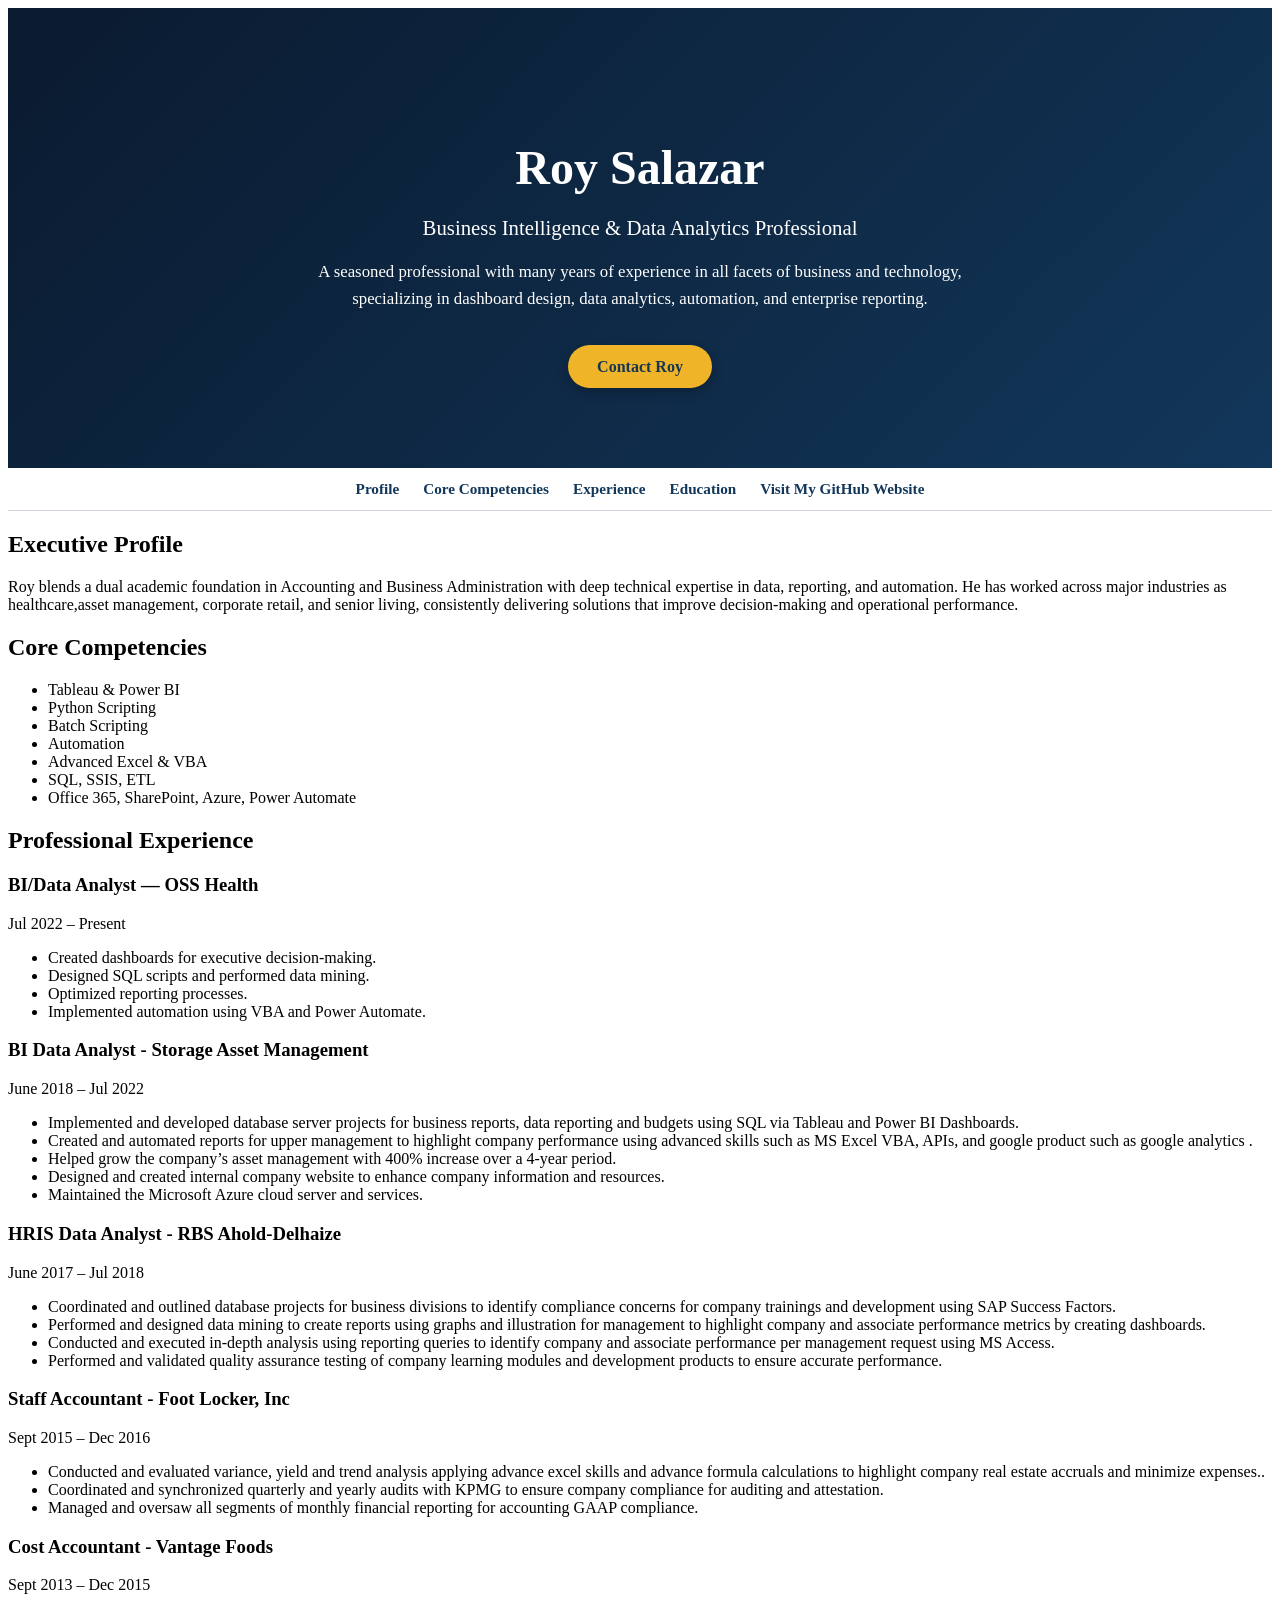
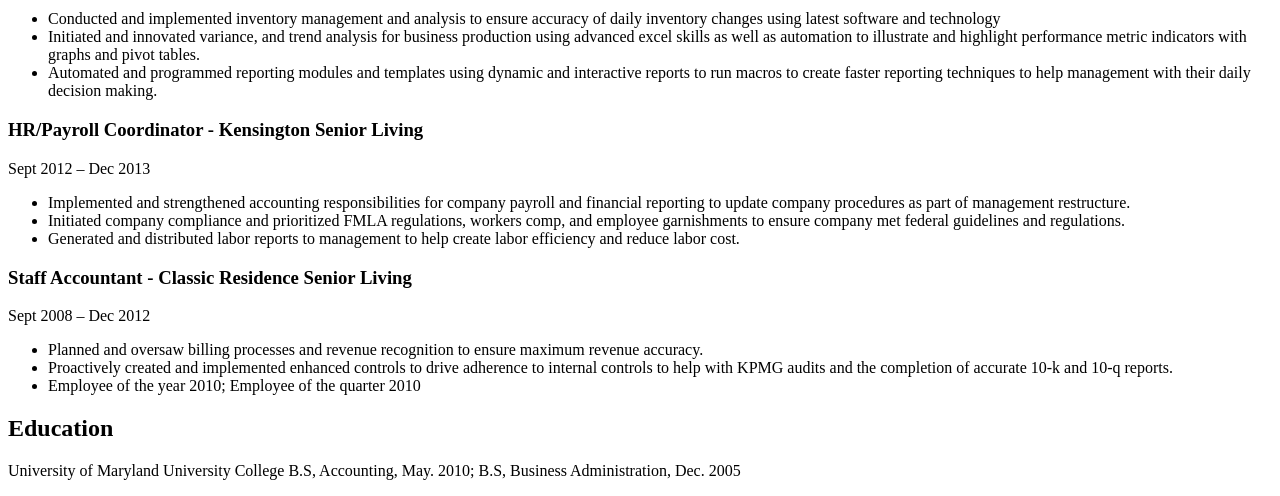
<file: index.html>
<!DOCTYPE html>
<html lang="en">
<head>

  <meta charset="UTF-8" />
  <title>Roy Salazar | Executive Profile</title>
  <meta name="viewport" content="width=device-width, initial-scale=1" />

 
</head>
<link rel="stylesheet" href="Roystyle.css">
<body>

  <header class="hero">
    <div class="hero-content">
      <h1>Roy Salazar</h1>
      <p class="tagline">Business Intelligence & Data Analytics Professional</p>
      <p class="summary">
        A seasoned professional with many years of experience in all facets of business and technology,
        specializing in dashboard design, data analytics, automation, and enterprise reporting.
      </p>
      <a href="contact.html" class="btn-primary">Contact Roy</a>
    </div>
  </header>

  <nav class="navbar">
    <ul>
      <li><a href="#profile">Profile</a></li>
      <li><a href="#skills">Core Competencies</a></li>
      <li><a href="#experience">Experience</a></li>
      <li><a href="#education">Education</a></li>
      <li><a href="https://github.com/rsalazar2006" target="_blank">Visit My GitHub Website</a></li>
    </ul>
  </nav>

  <main>
    <section id="profile" class="section">
      <h2>Executive Profile</h2>
      <p>
        Roy blends a dual academic foundation in Accounting and Business Administration with deep
        technical expertise in data, reporting, and automation. He has worked across major industries 	as 	healthcare,asset management, corporate retail, and senior living, consistently delivering solutions that 	improve decision‑making and operational performance.
      </p>
    </section>

    <section id="skills" class="section">
      <h2>Core Competencies</h2>
      <ul>
        <li>Tableau & Power BI</li>
        <li>Python Scripting</li>
	<li>Batch Scripting</li>
	<li>Automation</li>
        <li>Advanced Excel & VBA</li>
        <li>SQL, SSIS, ETL</li>
        <li>Office 365, SharePoint, Azure, Power Automate</li>
      </ul>
    </section>

    <section id="experience" class="section">
      <h2>Professional Experience</h2>

      <div class="job1">
        <h3>BI/Data Analyst — OSS Health</h3>
        <p>Jul 2022 – Present</p>
        <ul>
          <li>Created dashboards for executive decision-making.</li>
          <li>Designed SQL scripts and performed data mining.</li>
          <li>Optimized reporting processes.</li>
          <li>Implemented automation using VBA and Power Automate.</li>
        </ul>
      </div>

	<div class="job2">
        <h3>BI Data Analyst - Storage Asset Management</h3>
        <p>June 2018 – Jul 2022</p>
        <ul>
          <li>Implemented and developed database server projects for business reports, data reporting and 
		budgets using SQL via Tableau and Power BI Dashboards.</li>
          <li>Created and automated reports for upper management to highlight company performance using 
		advanced skills such as MS Excel VBA, APIs, and google product such as google analytics .</li>
          <li>Helped grow the company’s asset management with 400% increase over a 4-year period.</li>
          <li>Designed and created internal company website to enhance company information and resources.</li>
	  <li>Maintained the Microsoft Azure cloud server and services.</li>
        </ul>
      </div>
	
	<div class="job3">
        <h3>HRIS Data Analyst - RBS Ahold-Delhaize</h3>
        <p>June 2017 – Jul 2018</p>
        <ul>
          <li>Coordinated and outlined database projects for business divisions to identify compliance concerns for 
		company trainings and development using SAP Success Factors.</li>
          <li>Performed and designed data mining to create reports using graphs and illustration for management 
		to highlight company and associate performance metrics by creating dashboards.</li>
          <li>Conducted and executed in-depth analysis using reporting queries to identify company and associate 
		performance per management request using MS Access.</li>
          <li> Performed and validated quality assurance testing of company learning modules and development 
		products to ensure accurate performance.</li>
        </ul>
      </div>
	<div class="job4">
        <h3>Staff Accountant - Foot Locker, Inc</h3>
        <p>Sept 2015 – Dec 2016</p>
        <ul>
          <li>Conducted and evaluated variance, yield and trend analysis applying advance excel skills and advance 
		formula calculations to highlight company real estate accruals and minimize expenses..</li>
          <li> Coordinated and synchronized quarterly and yearly audits with KPMG to ensure company compliance 
		for auditing and attestation.  </li>
          <li>Managed and oversaw all segments of monthly financial reporting for accounting GAAP compliance. </li>
        </ul>
      </div>

	  </div>
	<div class="job5">
        <h3>Cost Accountant - Vantage Foods</h3>
        <p>Sept 2013 – Dec 2015</p>
        <ul>
          <li>Conducted and implemented inventory management and analysis to ensure accuracy of daily 
		inventory changes using latest software and technology </li>
          <li>Initiated and innovated variance, and trend analysis for business production using advanced excel skills 
		as well as automation to illustrate and highlight performance metric indicators with graphs and pivot 
		tables.  </li>
          <li>Automated and programmed reporting modules and templates using dynamic and interactive reports 
		to run macros to create faster reporting techniques to help management with their daily decision 
		making.  </li>
        </ul>
      </div>
	
	</div>
	<div class="job6">
        <h3>HR/Payroll Coordinator - Kensington Senior Living</h3>
        <p>Sept 2012 – Dec 2013</p>
        <ul>
          <li> Implemented and strengthened accounting responsibilities for company payroll and financial reporting 
		to update company procedures as part of management restructure.  </li>
          <li> Initiated company compliance and prioritized FMLA regulations, workers comp, and employee 
		garnishments to ensure company met federal guidelines and regulations.  </li>
          <li>Generated and distributed labor reports to management to help create labor efficiency and reduce 
		labor cost. </li>
        </ul>
      </div>

	</div>
	<div class="job7">
        <h3>Staff Accountant - Classic Residence Senior Living</h3>
        <p>Sept 2008 – Dec 2012</p>
        <ul>
          <li> Planned and oversaw billing processes and revenue recognition to ensure maximum revenue accuracy.</li>
          <li>Proactively created and implemented enhanced controls to drive adherence to internal controls to 
		help with KPMG audits and the completion of accurate 10-k and 10-q reports.</li>
          <li>Employee of the year 2010; Employee of the quarter 2010</li>
        </ul>
      </div>

	<section id="education" class="section">
      <h2>Education</h2>
	<div>
	<div>
	<p>University of Maryland University College 
	B.S, Accounting, May. 2010; B.S, Business Administration, Dec. 2005</p>
	</div>
	</div>
	</section>
</file>
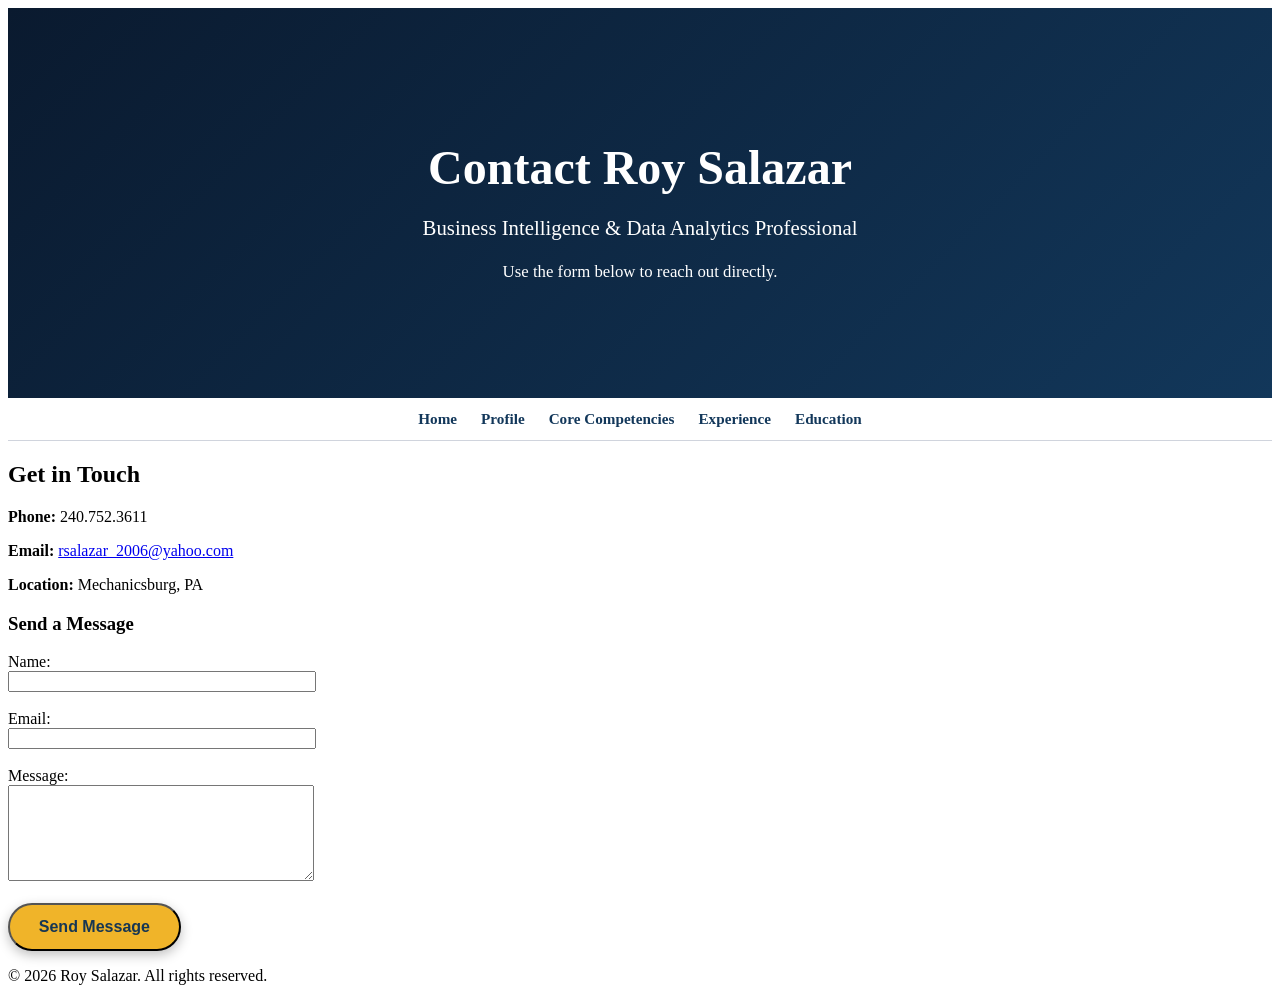
<file: contact.html>
<!DOCTYPE html>
<html lang="en">
<head>
  <meta charset="UTF-8" />
  <title>Contact Roy Salazar</title>
  <meta name="viewport" content="width=device-width, initial-scale=1" />
  <link rel="stylesheet" href="Roystyle.css">
</head>

<body>

  <header class="hero">
    <div class="hero-content">
      <h1>Contact Roy Salazar</h1>
      <p class="tagline">Business Intelligence & Data Analytics Professional</p>
      <p class="summary">Use the form below to reach out directly.</p>
    </div>
  </header>

  <nav class="navbar">
    <ul>
      <li><a href="index.html">Home</a></li>
      <li><a href="index.html#profile">Profile</a></li>
      <li><a href="index.html#skills">Core Competencies</a></li>
      <li><a href="index.html#experience">Experience</a></li>
      <li><a href="index.html#education">Education</a></li>
     <!--- <li><a href="contact.html">Contact</a></li> --->
    </ul>
  </nav>

  <main class="section">
    <h2>Get in Touch</h2>

    <p><strong>Phone:</strong> 240.752.3611</p>
    <p><strong>Email:</strong> <a href="mailto:rsalazar_2006@yahoo.com">rsalazar_2006@yahoo.com</a></p>
    <p><strong>Location:</strong> Mechanicsburg, PA</p>

    <h3>Send a Message</h3>

    <form action="mailto:rsalazar_2006@yahoo.com" method="post" enctype="text/plain">
      <label>Name:</label><br>
      <input type="text" name="name" style="width: 300px;"><br><br>

      <label>Email:</label><br>
      <input type="email" name="email" style="width: 300px;"><br><br>

      <label>Message:</label><br>
      <textarea name="message" rows="6" style="width: 300px;"></textarea><br><br>

      <button type="submit" class="btn-primary">Send Message</button>
    </form>
  </main>

  <footer class="footer">
    <p>&copy; 2026 Roy Salazar. All rights reserved.</p>
  </footer>

</body>
</html>
</file>
<file: Roystyle.css>
/* Executive Navy Hero Section */
.hero {
  background: linear-gradient(135deg, #0A1A2F, #12375A);
  color: #ffffff;
  padding: 100px 20px 80px; /* restored spacing */
  text-align: center;
}

/* Center and widen hero content */
.hero-content {
  max-width: 900px; /* restored width */
  margin: 0 auto;
}

/* Restore large executive name */
.hero h1 {
  font-size: 3rem; /* restored size */
  font-weight: 700;
  margin-bottom: 0.5rem;
}

/* Restore tagline spacing */
.tagline {
  font-size: 1.3rem;
  font-weight: 500;
  margin-bottom: 1.2rem;
}

/* Restore summary spacing and width */
.summary {
  font-size: 1.05rem;
  line-height: 1.6;
  max-width: 700px;
  margin: 0 auto 2rem;
}

/* Restore executive gold button */
.btn-primary {
  display: inline-block;
  padding: 0.8rem 1.8rem;
  border-radius: 999px;
  background: #f0b429; /* executive gold */
  color: #163653;
  text-decoration: none;
  font-weight: 600;
  font-size: 1rem;
  box-shadow: 0 4px 12px rgba(0, 0, 0, 0.25);
  transition: transform 0.2s ease, box-shadow 0.2s ease;
}

/* Button hover effect */
.btn-primary:hover {
  transform: translateY(-3px);
  box-shadow: 0 6px 16px rgba(0, 0, 0, 0.3);
}
/* Executive Navbar */
.navbar {
  background: #ffffff;
  border-bottom: 1px solid #d0d4dd;
  padding: 12px 0;
}

/* Remove bullets and align links horizontally */
.navbar ul {
  list-style: none;
  margin: 0;
  padding: 0;
  display: flex;
  justify-content: center;
  gap: 24px; /* space between links */
}

/* Link styling */
.navbar a {
  text-decoration: none;
  color: #12375A;          /* executive navy */
  font-weight: 600;
  font-size: 0.95rem;
}

/* Prevent purple visited color */
.navbar a:visited {
  color: #12375A;
}

/* Hover effect */
.navbar a:hover {
  color: #f0b429;          /* executive gold */
}
</file>
